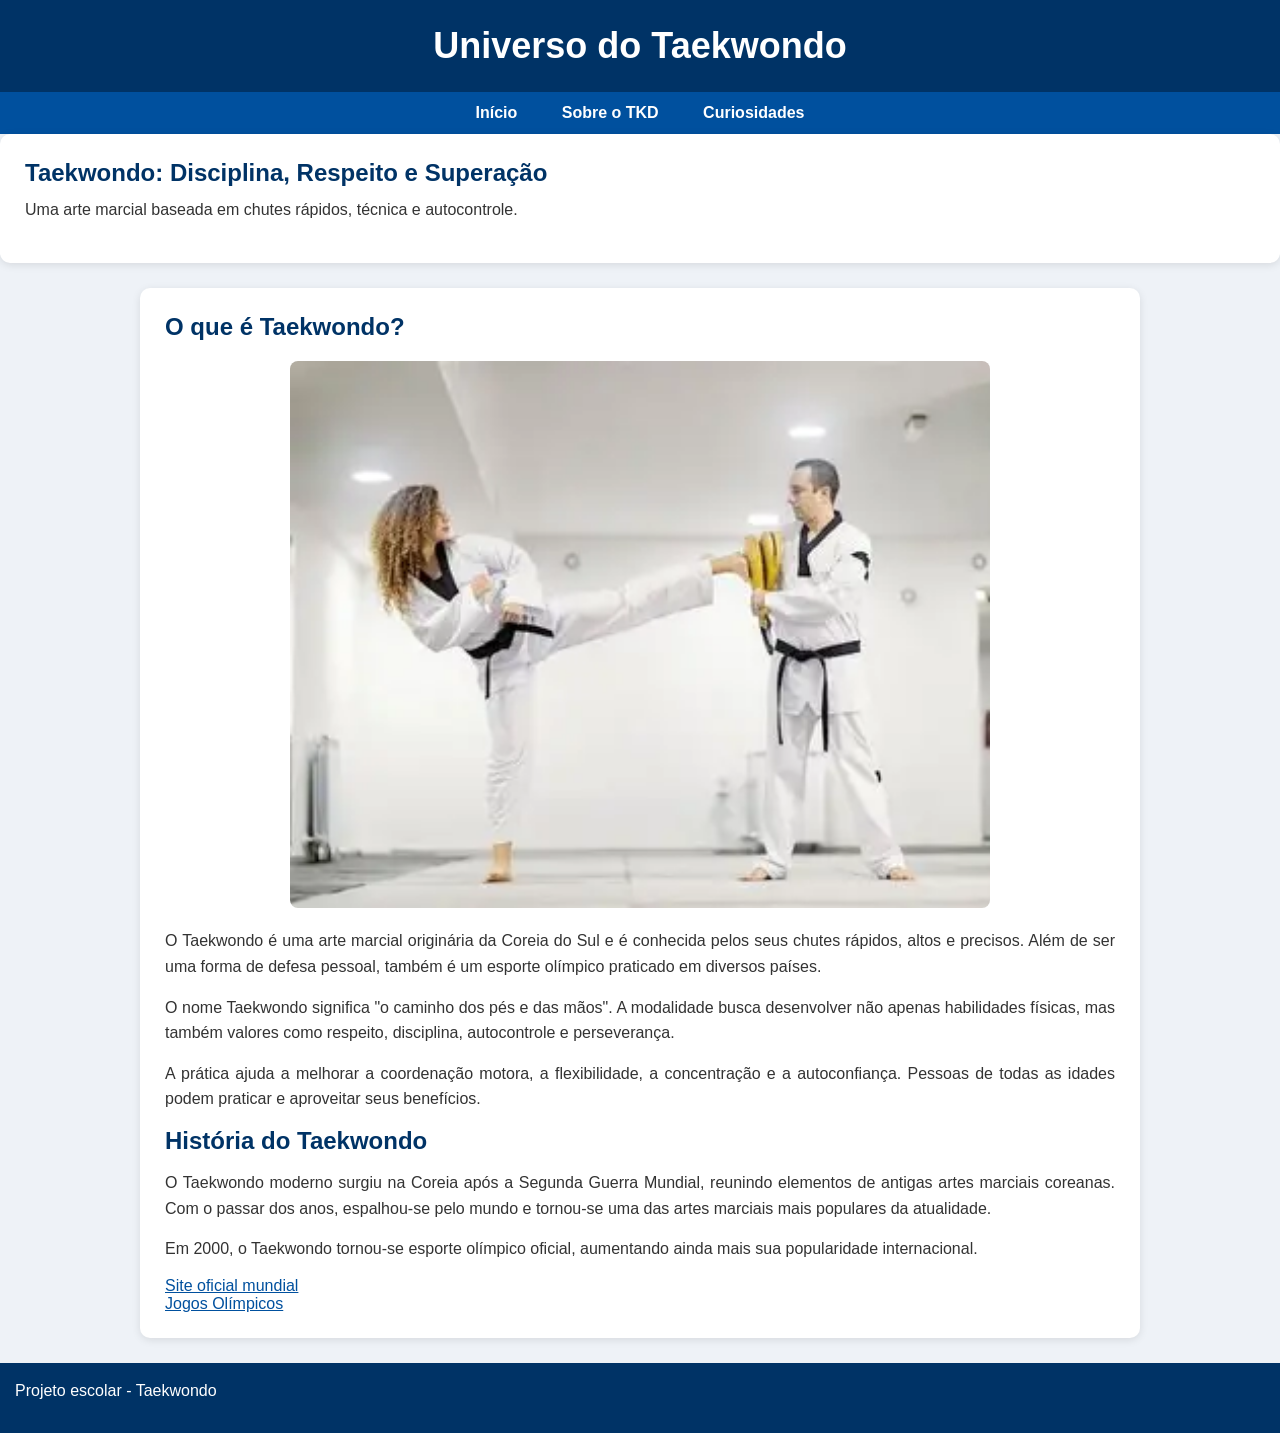
<file: index.html>
<!DOCTYPE html>
<html lang="pt-br">
<head>
<meta charset="UTF-8">
<title>Universo do Taekwondo</title>
<link rel="stylesheet" href="style.css">
</head>

<body>

<header>
<h1>Universo do Taekwondo</h1>
</header>

<nav>
<a href="index.html">Início</a>
<a href="segundapag.html">Sobre o TKD</a>
<a href="terceirapag.html">Curiosidades</a>
</nav>

<section class="banner">
    <h2 id="taekwondo">Taekwondo: Disciplina, Respeito e Superação</h2>
    <p>Uma arte marcial baseada em chutes rápidos, técnica e autocontrole.</p>
</section>

<main>

<section>
    <h2>O que é Taekwondo?</h2>

<img src="imagens/treino2.webp" alt="Taekwondo">

<p>
    O Taekwondo é uma arte marcial originária da Coreia do Sul e é conhecida
    pelos seus chutes rápidos, altos e precisos. Além de ser uma forma de
    defesa pessoal, também é um esporte olímpico praticado em diversos países.
</p>

<p>
    O nome Taekwondo significa "o caminho dos pés e das mãos". A modalidade
    busca desenvolver não apenas habilidades físicas, mas também valores como
    respeito, disciplina, autocontrole e perseverança.
</p>

<p>
    A prática ajuda a melhorar a coordenação motora, a flexibilidade, a
    concentração e a autoconfiança. Pessoas de todas as idades podem praticar
    e aproveitar seus benefícios.
</p>

<h2>História do Taekwondo</h2>

<p>
    O Taekwondo moderno surgiu na Coreia após a Segunda Guerra Mundial,
    reunindo elementos de antigas artes marciais coreanas. Com o passar dos
    anos, espalhou-se pelo mundo e tornou-se uma das artes marciais mais
    populares da atualidade.
</p>

<p>
    Em 2000, o Taekwondo tornou-se esporte olímpico oficial, aumentando ainda
    mais sua popularidade internacional.
</p>

<a href="https://worldtkd.simplycompete.com" target="_blank">Site oficial mundial</a>
<br>
<a href="https://olympics.com" target="_blank">Jogos Olímpicos</a>

</section>

</main>

<footer>
    <p>Projeto escolar - Taekwondo</p>
</footer>

</body>
</html>
</file>
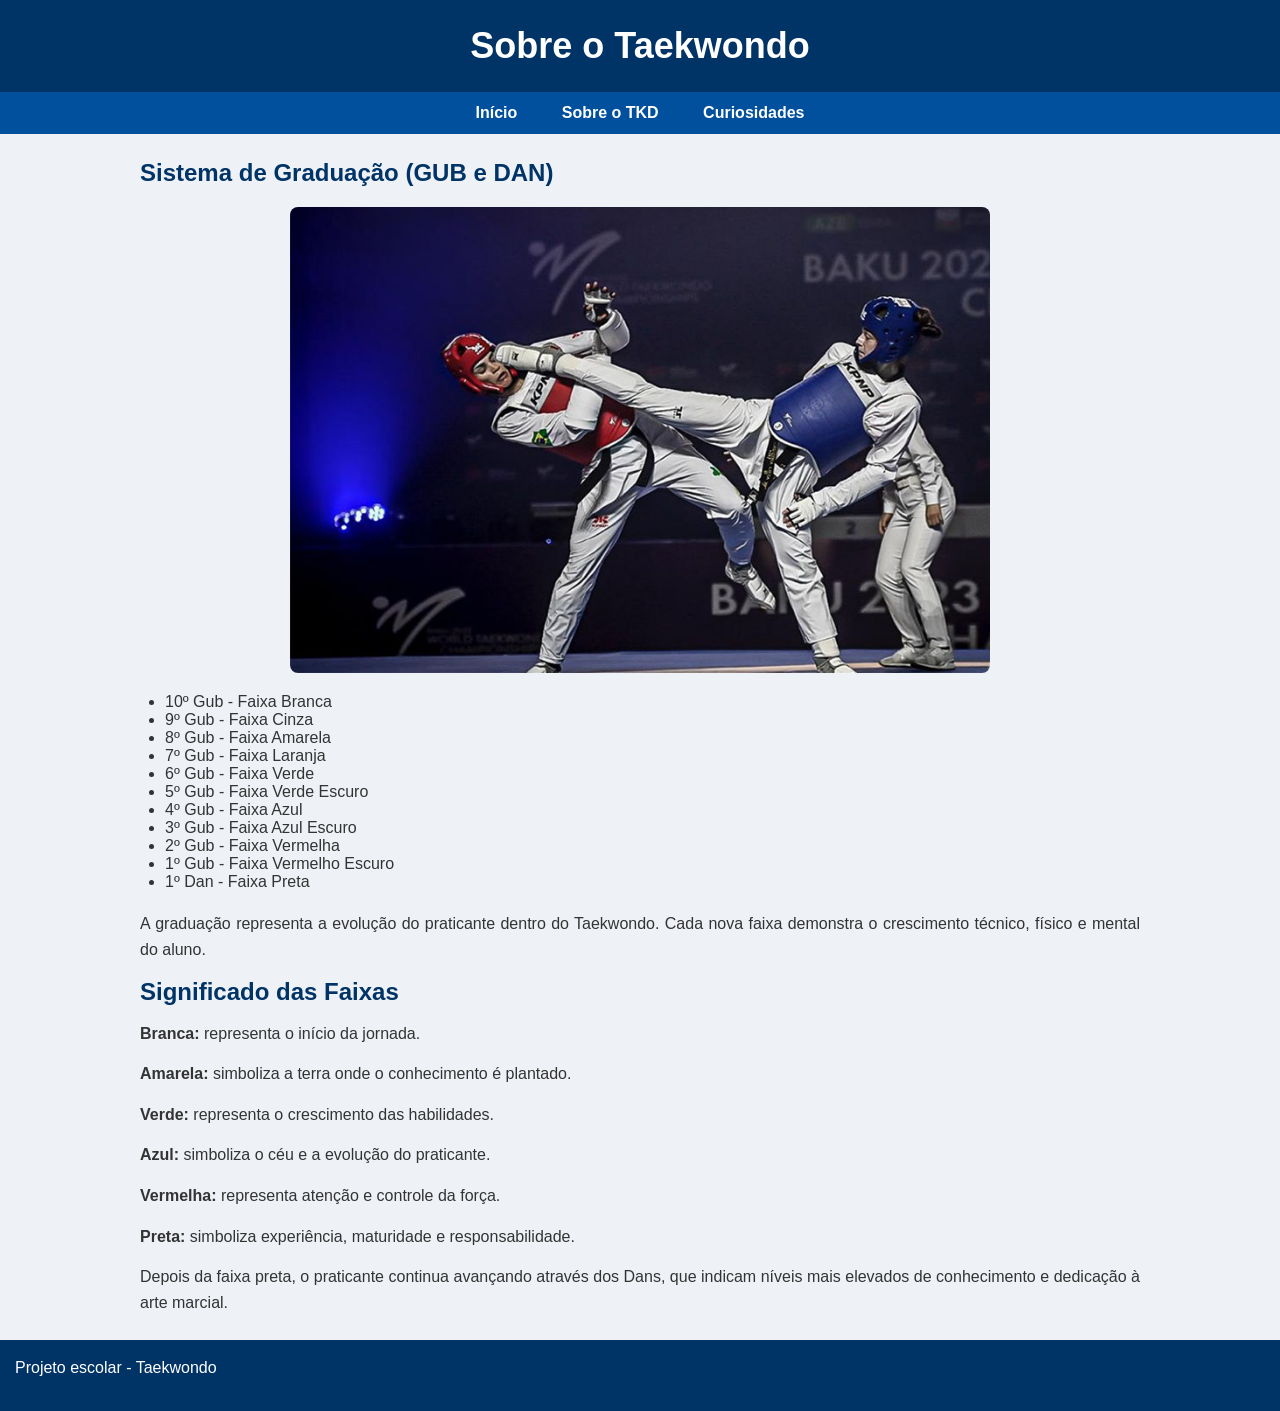
<file: segundapag.html>
<!DOCTYPE html>
<html lang="pt-br">
<head>
<meta charset="UTF-8">
<title>Sobre o TKD</title>
<link rel="stylesheet" href="style.css">
</head>

<body>

<header>
<h1>Sobre o Taekwondo</h1>
</header>

<nav>
<a href="index.html">Início</a>
<a href="segundapag.html">Sobre o TKD</a>
<a href="terceirapag.html">Curiosidades</a>
</nav>

<main>
    <h2>Sistema de Graduação (GUB e DAN)</h2>
    
    <img src="imagens/competição.jpg" alt="Treino de Taekwondo">
    
    <ul>
        <li>10º Gub - Faixa Branca</li>
        <li>9º Gub - Faixa Cinza</li>
        <li>8º Gub - Faixa Amarela</li>
        <li>7º Gub - Faixa Laranja</li>
        <li>6º Gub - Faixa Verde</li>
        <li>5º Gub - Faixa Verde Escuro</li>
        <li>4º Gub - Faixa Azul</li>
        <li>3º Gub - Faixa Azul Escuro</li>
        <li>2º Gub - Faixa Vermelha</li>
        <li>1º Gub - Faixa Vermelho Escuro</li>
        <li>1º Dan - Faixa Preta</li>
    </ul>
    
    <p>
        A graduação representa a evolução do praticante dentro do Taekwondo.
        Cada nova faixa demonstra o crescimento técnico, físico e mental do aluno.
    </p>
    
    <h2>Significado das Faixas</h2>
    
    <p><strong>Branca:</strong> representa o início da jornada.</p>
    <p><strong>Amarela:</strong> simboliza a terra onde o conhecimento é plantado.</p>
    <p><strong>Verde:</strong> representa o crescimento das habilidades.</p>
    <p><strong>Azul:</strong> simboliza o céu e a evolução do praticante.</p>
    <p><strong>Vermelha:</strong> representa atenção e controle da força.</p>
    <p><strong>Preta:</strong> simboliza experiência, maturidade e responsabilidade.</p>
    
    <p>
        Depois da faixa preta, o praticante continua avançando através dos Dans,
        que indicam níveis mais elevados de conhecimento e dedicação à arte marcial.
    </p>
    </section>
    
    </main>
    
    <footer>
        <p>Projeto escolar - Taekwondo</p>
    </footer>
    
    </body>
    </html>
</file>
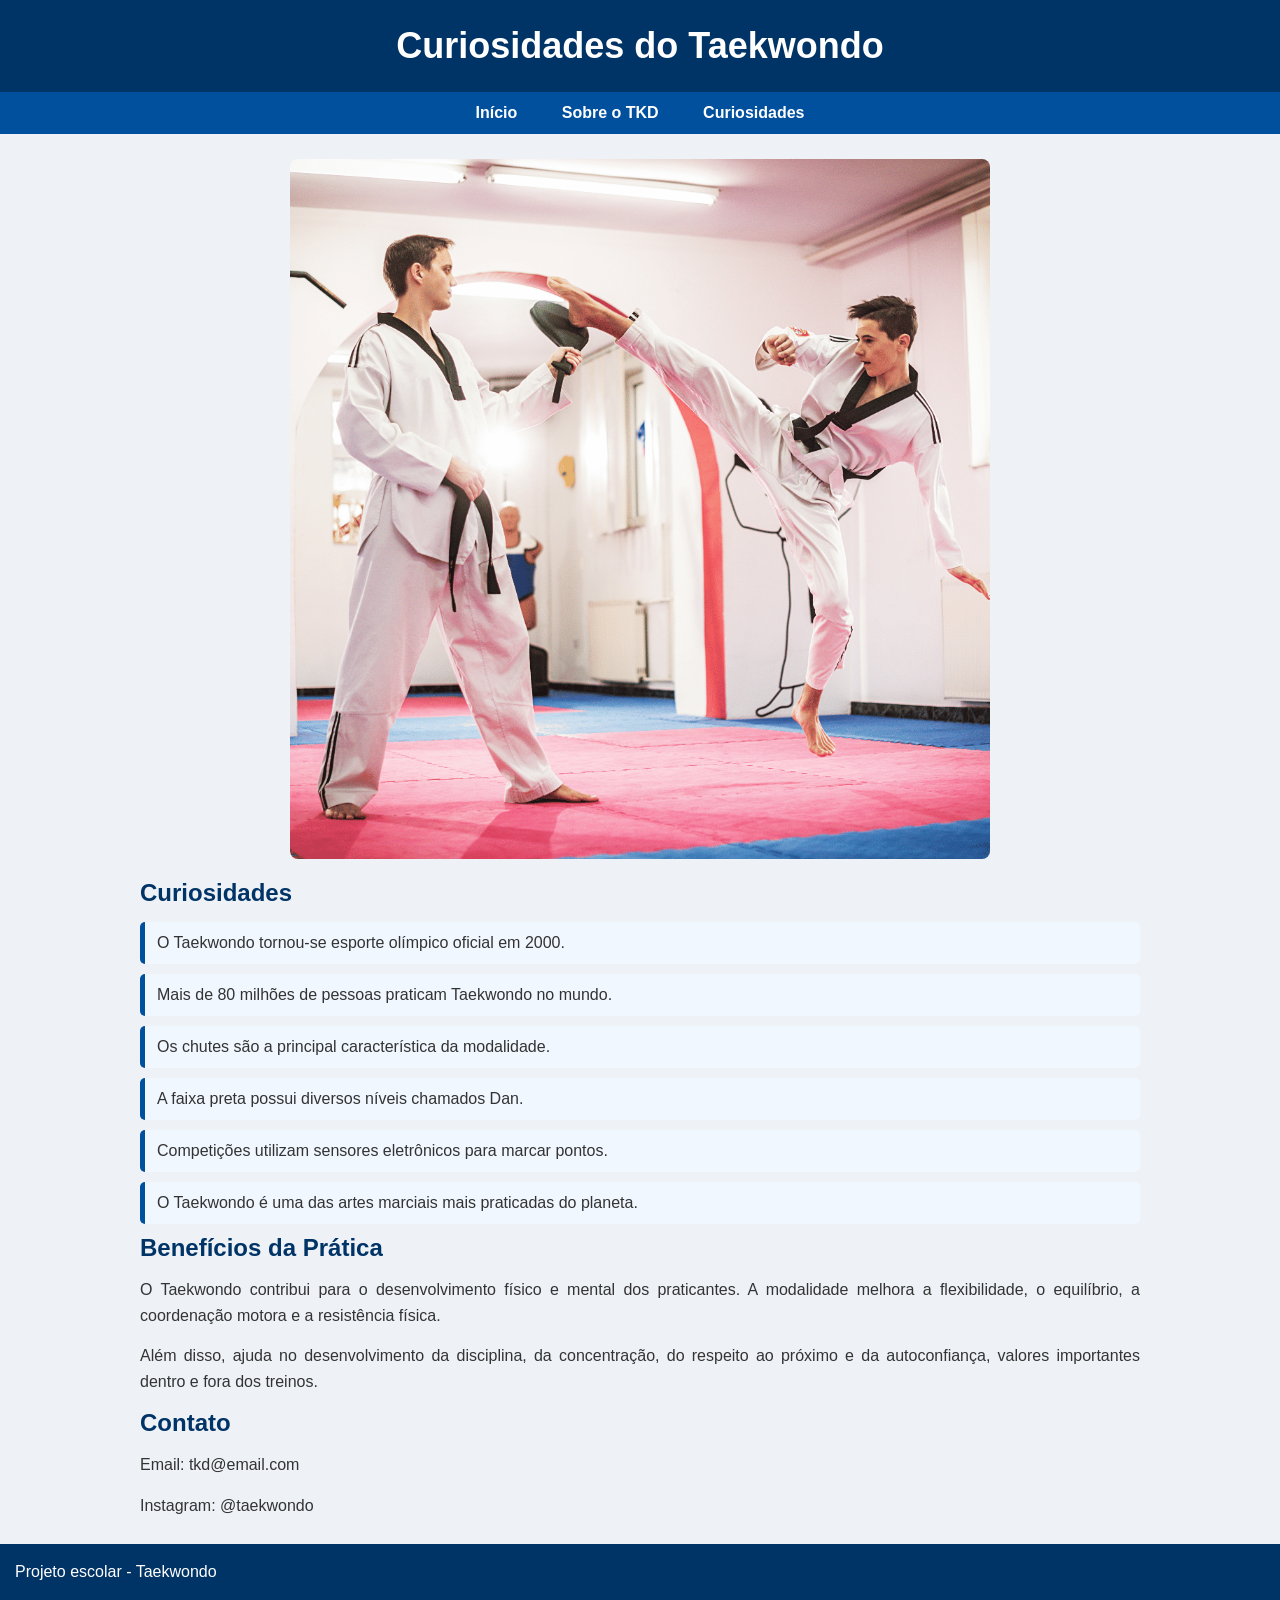
<file: terceirapag.html>
<!DOCTYPE html>
<html lang="pt-br">
<head>
<meta charset="UTF-8">
<title>Curiosidades</title>
<link rel="stylesheet" href="style.css">
</head>

<body>

<header>
<h1>Curiosidades do Taekwondo</h1>
</header>

<nav>
<a href="index.html">Início</a>
<a href="segundapag.html">Sobre o TKD</a>
<a href="terceirapag.html">Curiosidades</a>
</nav>

<main>

    <img src="imagens/treino.png" alt="Treino de Taekwondo">
    
    <h2>Curiosidades</h2>
    
    <div class="curiosidade">O Taekwondo tornou-se esporte olímpico oficial em 2000.</div>
    <div class="curiosidade">Mais de 80 milhões de pessoas praticam Taekwondo no mundo.</div>
    <div class="curiosidade">Os chutes são a principal característica da modalidade.</div>
    <div class="curiosidade">A faixa preta possui diversos níveis chamados Dan.</div>
    <div class="curiosidade">Competições utilizam sensores eletrônicos para marcar pontos.</div>
    <div class="curiosidade">O Taekwondo é uma das artes marciais mais praticadas do planeta.</div>
    
    <h2>Benefícios da Prática</h2>
    
    <p>
        O Taekwondo contribui para o desenvolvimento físico e mental dos praticantes.
        A modalidade melhora a flexibilidade, o equilíbrio, a coordenação motora e
        a resistência física.
    </p>
    
    <p>
        Além disso, ajuda no desenvolvimento da disciplina, da concentração,
        do respeito ao próximo e da autoconfiança, valores importantes dentro
        e fora dos treinos.
    </p>
    
    <h2>Contato</h2>
    
    <p>Email: tkd@email.com</p>
    <p>Instagram: @taekwondo</p>
    
    </section>
    
    </main>
    
    <footer>
        <p>Projeto escolar - Taekwondo</p>
    </footer>
    
    </body>
    </html>
</file>
<file: style.css>
*{
    margin: 0;
    padding: 0;
    box-sizing: border-box;
    }
    
    body{
    font-family: Arial, sans-serif;
    background-color: #eef2f7;
    color: #333;
    }
    
    header{
    background-color: #003366;
    color: white;
    text-align: center;
    padding: 25px;
    }
    
    header h1{
    font-size: 36px;
    }
    
    nav{
    background-color: #00509e;
    text-align: center;
    padding: 12px;
    }
    
    nav a{
    color: white;
    text-decoration: none;
    margin: 0 20px;
    font-weight: bold;
    }
    
    nav a:hover
    
    .banner{
    background-color: #0a74da;
    color: white;
    text-align: center;
    padding: 50px 20px;
    }
    
    .banner h2{
    margin-bottom: 10px;
    }
    
    main{
    width: 90%;
    max-width: 1000px;
    margin: 25px auto;
    }
    
    section{
    background-color: white;
    padding: 25px;
    border-radius: 10px;
    margin-bottom: 25px;
    box-shadow: 0 2px 8px rgba(0,0,0,0.1);
    }
    
    h2{
    color: #003366;
    margin-bottom: 15px;
    }
    
    img{
    width: 100%;
    max-width: 700px;
    display: block;
    margin: 20px auto;
    border-radius: 8px;
    }
    
    p{
    margin-bottom: 15px;
    text-align: justify;
    line-height: 1.6;
    }
    
    ul{
    margin-left: 25px;
    margin-bottom: 20px;
    }
    
    .curiosidade{
    background-color: #f0f7ff;
    border-left: 5px solid #00509e;
    padding: 12px;
    margin-bottom: 10px;
    border-radius: 5px;
    }
    
    footer{
    background-color: #003366;
    color: white;
    text-align: center;
    padding: 15px;
    margin-top: 20px;
    }
    
    a{
    color: #00509e;
    }
</file>
